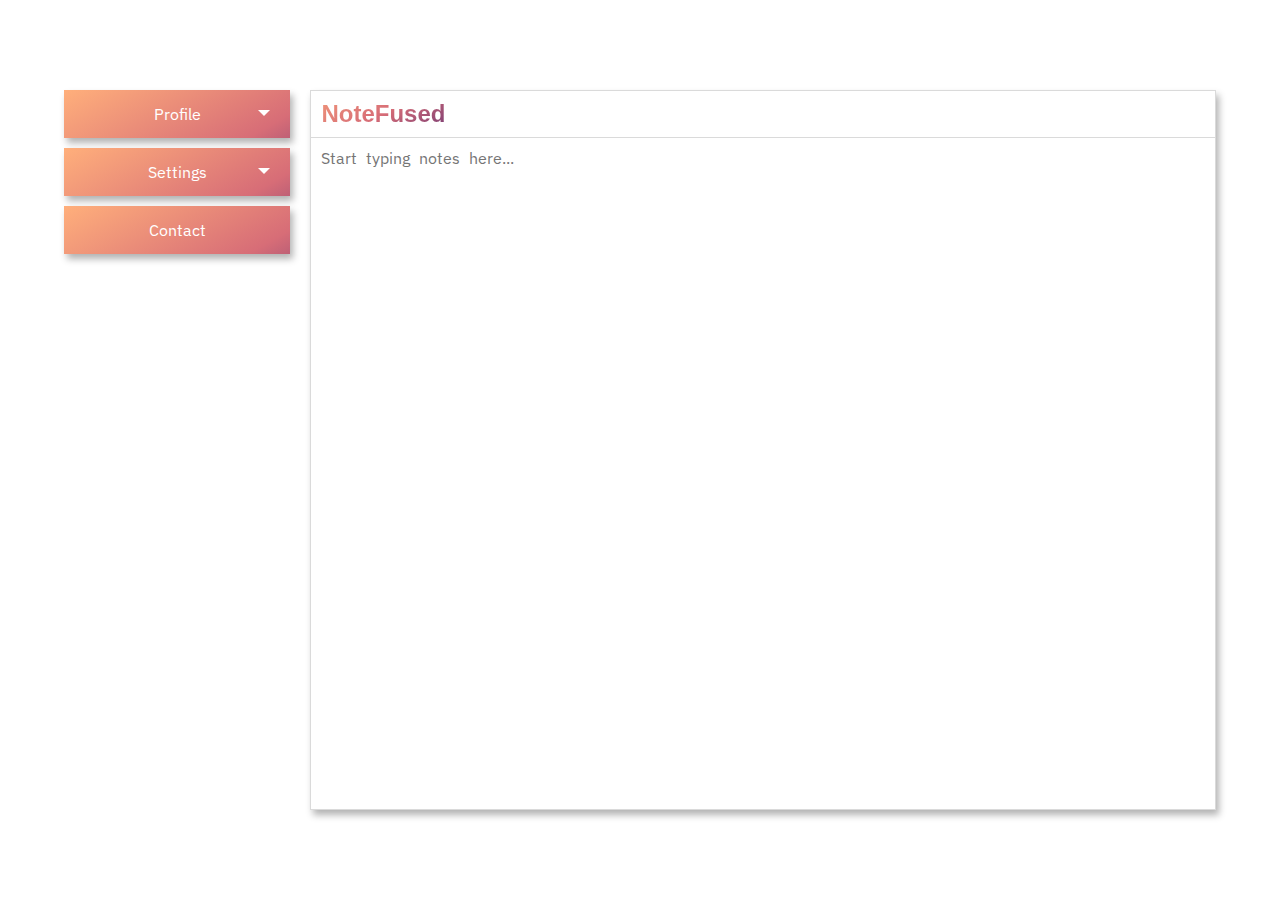
<file: index.html>
<!DOCTYPE html>
<html lang="en">

<head>
    <meta charset="UTF-8">
    <meta name="viewport" content="width=device-width, initial-scale=1.0">
    <title>NoteFused</title>
    <link rel="stylesheet" href="https://use.fontawesome.com/releases/v5.0.7/css/all.css">
    <link rel="stylesheet" href="styles/main.css">
    <link rel="stylesheet" href="styles/side2.css">
    <link rel="stylesheet" href="styles/login.css">
    <link rel="stylesheet" href="styles/form.css">

    <script src="https://cdnjs.cloudflare.com/ajax/libs/jquery/3.4.1/jquery.min.js"></script>


</head>

<body>
    <div class="container">
        <div class="sidebar">
            <ul class="top">
                <li>
                    <button class="parentButton" onclick="showChild(this)" id="p1">Profile</button>
                    <ul class="drp" id="drp1">
                        <li><button class="childButton" onclick="openForm()">Login</button></li>
                        <li><button class="childButton" onclick="goToReg()">Register</button></li>

                    </ul>
                </li>
                <li>
                    <button class="parentButton" onclick="showChild(this)" id="p2">Settings</button>
                    <div class="drp" id="drp2">
                        <input type="button" value="Log In" class="childButton">
                    </div>
                </li>
                <li>
                    <a href="contact.html"><button class="last-parent" onclick="showChild(this)"
                            id="p3">Contact</button></a>
                    <!-- <div class="drp" id="drp3">
                        <input type="button" value="Log In" class="childButton">

                    </div> -->

                </li>
            </ul>
        </div>
        <div class="editor">
            <div class="bar">
                <div class="title">
                    <a href="index.html">NoteFused</a>
                </div>
                <div class="btns">
                    <button onclick="openForm()" id="ham">&#9776</button>
                </div>
            </div>
            <div class="notepad">
                <textarea name="" id="pad" spellcheck="false" placeholder="Start typing notes here..."></textarea>
            </div>

        </div>
    </div>
    <div id="disableDiv">


    </div>
    <div class="loginform" id="loginForm">
        <button id="close" onclick="closeForm()">x</button>
        <form action="" id="">
            <h1 class="form-heading">Login</h1>
            <div class="input-sec">
                <input type="text" name="" id="unamebox">
                <span data-placeholder="username"></span>
            </div>
            <div class="input-sec">
                <input type="password" name="" id="passbox">
                <span data-placeholder="password"></span>
            </div>
            <div class="button-holder">
                <input type="submit" value="Login" class="subBtn">
            </div>
            <div class="bottomText">
                Don't have an account? <a href="reg.html">Register Now</a>
            </div>

        </form>
    </div>
    <script>

        function hideChild() {
            document.getElementById("drp1").display = "none";

        }
        function openForm() {
            document.getElementById("disableDiv").style.display = "block";
            document.getElementById("loginForm").style.display = "block";
        }

        function closeForm() {
            document.getElementById("unamebox").value = "";
            document.getElementById("passbox").value = "";
            $(".input-sec input").removeClass('focus');
            document.getElementById("disableDiv").style.display = "none";
            document.getElementById("loginForm").style.display = "none";
        }

        function goToReg() {
            window.location.href = "reg.html";
        }
        function showChild(ele) {
            var id = ele.id;
            if (id == "p1") {
                document.getElementById("drp1").style.display = "block";
                document.getElementById("drp1").focus();
                document.getElementById("drp2").style.display = "none";
                document.getElementById("drp3").style.display = "none";
            }
            if (id == "p2") {
                document.getElementById("drp2").style.display = "block";
                document.getElementById("drp2").focus();
                document.getElementById("drp1").style.display = "none";
                document.getElementById("drp3").style.display = "none";
            }
            if (id == "p3") {
                document.getElementById("drp3").style.display = "block";
                document.getElementById("drp3").focus();
                document.getElementById("drp1").style.display = "none";
                document.getElementById("drp2").style.display = "none";
            }

        }


        $(".input-sec input").on("focus", function () {
            $(this).addClass("focus");
        });
        $(".input-sec input").on("blur", function () {
            if ($(this).val() == "") {
                $(this).removeClass('focus');
            }
        });


    </script>
</body>

</html>
</file>
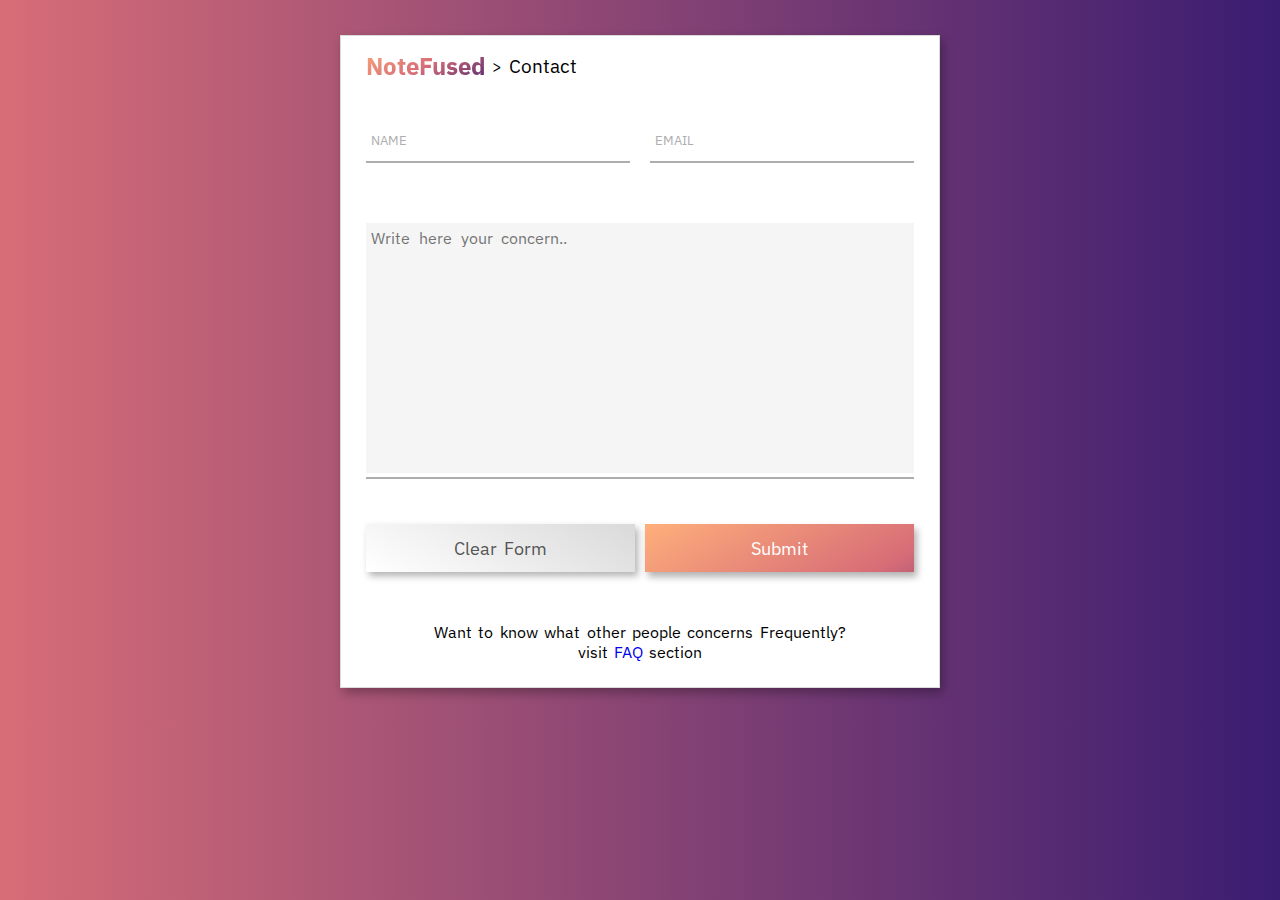
<file: contact.html>
<!DOCTYPE html>
<html lang="en">

<head>
    <meta charset="UTF-8">
    <meta name="viewport" content="width=device-width, initial-scale=1.0">
    <title>Contact | NoteFused</title>
    <link rel="stylesheet" href="styles/form.css">
    <link rel="stylesheet" href="styles/contact.css">
    <script src="https://cdnjs.cloudflare.com/ajax/libs/jquery/3.4.1/jquery.min.js"></script>

</head>

<body>
    <div class="form-wrap">

        <form action="">
            <div class="headingz">
                <div class="title">
                    <a href="index.html">NoteFused</a>
                </div>
                <div><span>&nbsp>&nbsp</span></div>
                <div>
                    Contact
                </div>
            </div>
            <div class="user-info">
                <!-- <div class="lol">sncvsmd</div> -->
                <div class="input-sec">
                    <input type="text" name="" id="namebox">
                    <span data-placeholder="name"></span>
                </div>
                <div class="input-sec">
                    <input type="text" name="" id="emailbox">
                    <span data-placeholder="email"></span>
                </div>
            </div>

            <div class="pad">
                <textarea name="" id="" placeholder="Write here your concern.."></textarea>
                <span></span>
            </div>
            <div class="button-holder">
                <input type="reset" value="Clear Form" class="resBtn" id="resetButton" onclick="resetForm()">
                <div class="gap"></div>
                <input type="submit" value="Submit" class="subBtn">
            </div>

            <div class="bottomText">
                Want to know what other people concerns Frequently?
                <br>
                visit <a href="#">FAQ</a> section
            </div>

            <script>
                function resetForm() {
                    $(".input-sec input").removeClass('focus');
                }
                $(".input-sec input").on("focus", function () {
                    $(this).addClass("focus");
                });
                $(".pad textarea").on("focus", function () {
                    $(this).addClass("focus");
                    $(".pad").css({ 'border-bottom': 'none' });
                });

                $(".input-sec input").on("blur", function () {
                    if ($(this).val() == "") {
                        $(this).removeClass('focus');
                    }
                });
                $(".pad textarea").on("blur", function () {
                    if ($(this).val() == "") {
                        $(this).removeClass('focus');
                        $(".pad").css({ 'border-bottom': '2px solid #adadad' });
                    }
                });

            </script>

        </form>
    </div>
</body>

</html>
</file>
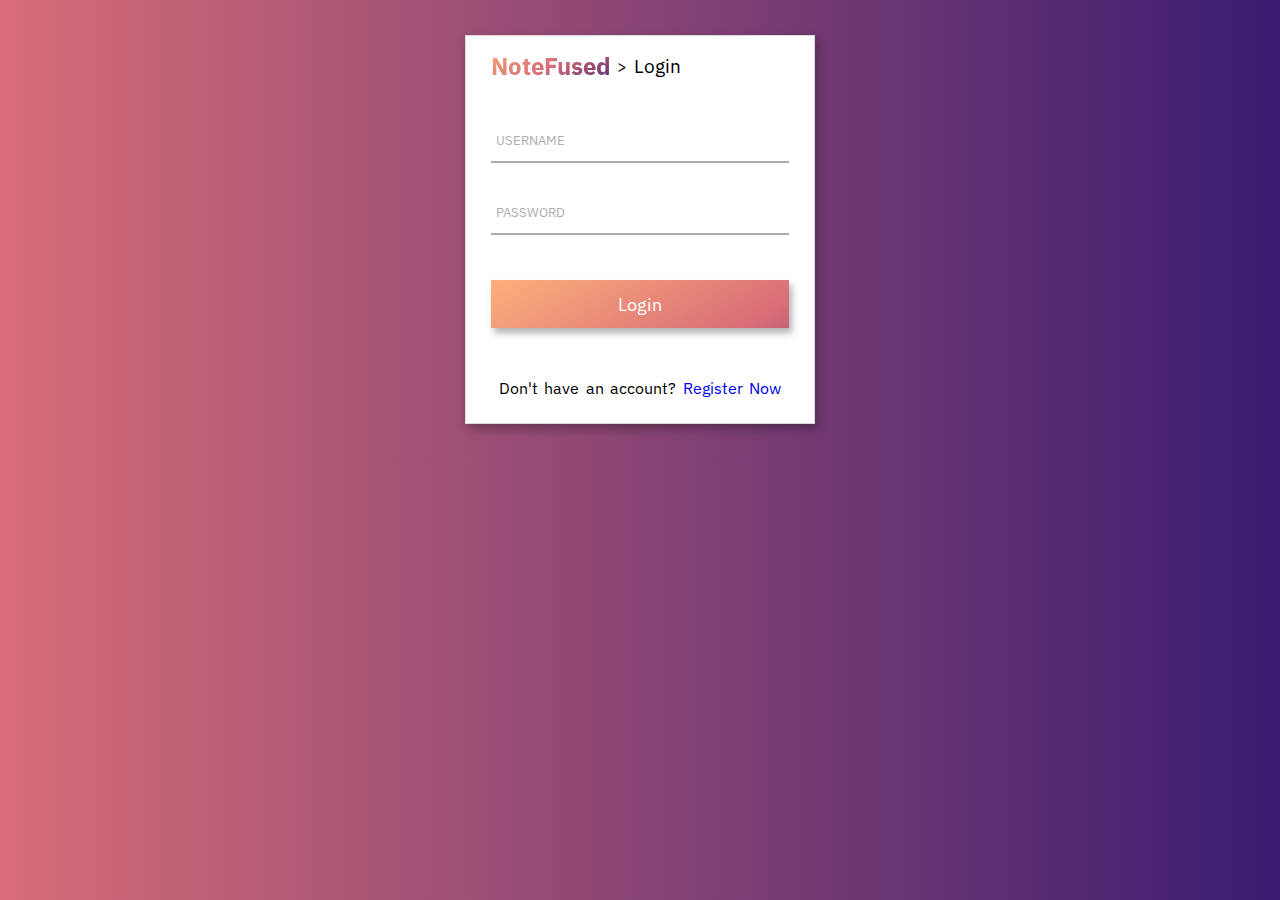
<file: login.html>
<!DOCTYPE html>
<html lang="en">

<head>
    <meta charset="UTF-8">
    <meta name="viewport" content="width=device-width, initial-scale=1.0">
    <title>Login | NoteFused</title>
    <link rel="stylesheet" href="styles/loginpage.css">
    <link rel="stylesheet" href="styles/form.css">
    <script src="https://cdnjs.cloudflare.com/ajax/libs/jquery/3.4.1/jquery.min.js"></script>

</head>

<body>

    </div>
    <div class="form-wrap" id="loginForm">
        <form action="" id="">
            <div class="wrap">
                <div class="headingz">
                    <div class="title">
                        <a href="index.html">NoteFused</a>
                    </div>
                    <div><span>&nbsp>&nbsp</span></div>
                    <div>
                        Login
                    </div>
                </div>
            </div>
            <div class="input-sec">
                <input type="text" name="" id="unamebox">
                <span data-placeholder="username"></span>
            </div>
            <div class="input-sec">
                <input type="password" name="" id="passbox">
                <span data-placeholder="password"></span>
            </div>
            <div class="button-holder">
                <input type="submit" value="Login" class="subBtn">
            </div>
            <div class="bottomText">
                Don't have an account? <a href="reg.html">Register Now</a>
            </div>

        </form>
    </div>

    <script>
        function resetForm() {
            $(".input-sec input").removeClass('focus');
        }
        $(".input-sec input").on("focus", function () {
            $(this).addClass("focus");
        });
        $(".input-sec input").on("blur", function () {
            if ($(this).val() == "") {
                $(this).removeClass('focus');
            }
        });
    </script>
</body>

</html>
</file>
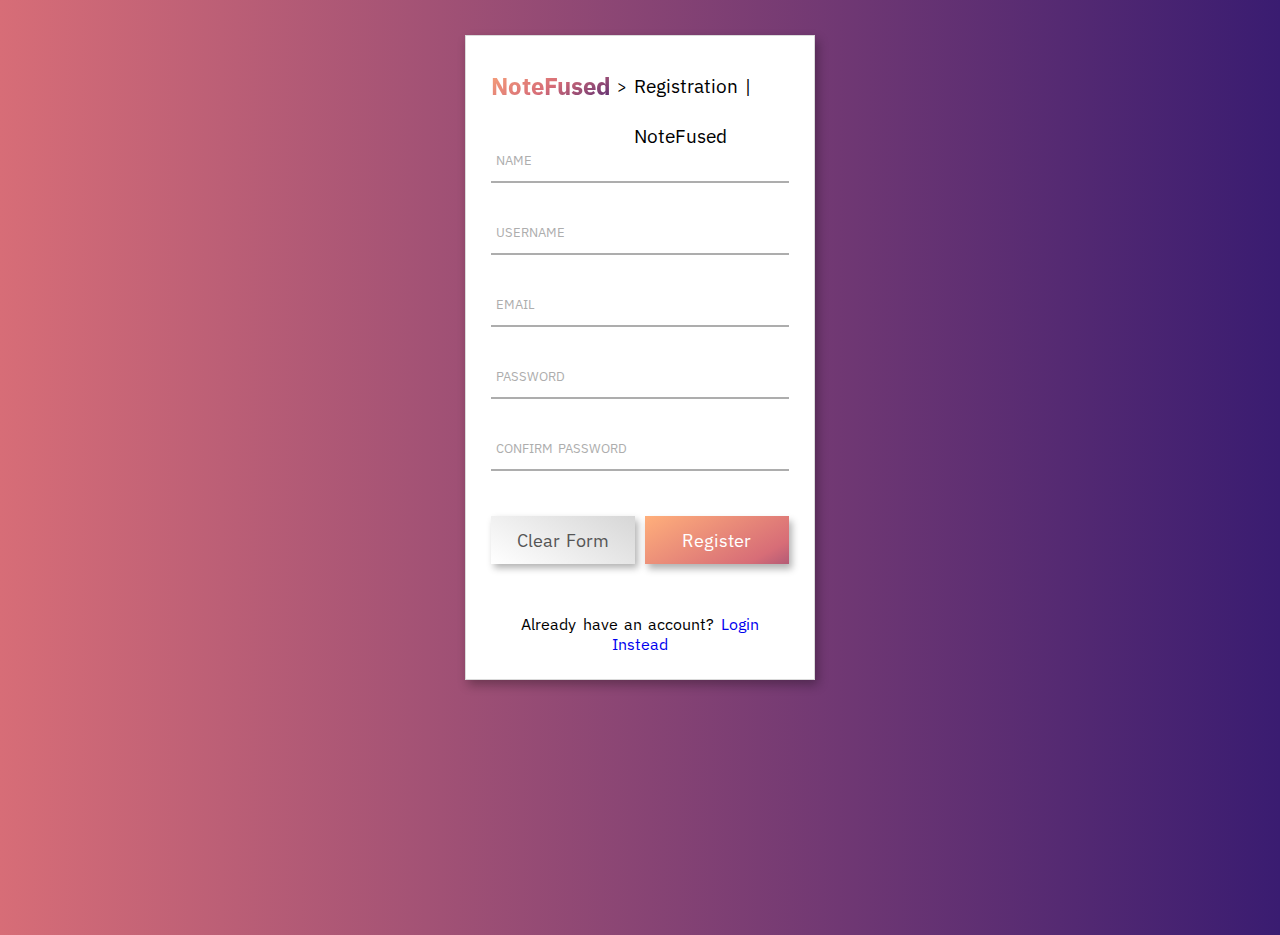
<file: reg.html>
<!DOCTYPE html>
<html lang="en">

<head>
    <meta charset="UTF-8">
    <meta name="viewport" content="width=device-width, initial-scale=1.0">
    <title>Registration | NoteFused</title>
    <link rel="stylesheet" href="styles/reg.css">
    <!-- <link rel="stylesheet" href="login.css"> -->
    <link rel="stylesheet" href="styles/form.css">
    <script src="https://cdnjs.cloudflare.com/ajax/libs/jquery/3.4.1/jquery.min.js"></script>

</head>

<body>
    <div class="blur-back">

    </div>
    <div class="form-wrap">
        <form action="">
            <div class="headingz">
                <div class="title">
                    <a href="index.html">NoteFused</a>
                </div>
                <div><span>&nbsp>&nbsp</span></div>
                <div>
                    Registration | NoteFused
                </div>
            </div>


            <div class="input-sec">
                <input type="text" name="" id="namebox">
                <span data-placeholder="name"></span>
            </div>
            <div class="input-sec">
                <input type="text" name="" id="unamebox">
                <span data-placeholder="username"></span>
            </div>
            <div class="input-sec">
                <input type="text" name="" id="emailbox">
                <span data-placeholder="email"></span>
            </div>
            <div class="input-sec">
                <input type="password" name="" id="passbox">
                <span data-placeholder="password"></span>
            </div>
            <div class="input-sec">
                <input type="password" name="" id="cpassbox">
                <span data-placeholder="confirm password"></span>
            </div>
            <div class="button-holder">
                <input type="reset" value="Clear Form" class="resBtn" id="resetButton" onclick="resetForm()">
                <div class="gap"></div>
                <input type="submit" value="Register" class="subBtn">
            </div>
            <div class="bottomText">
                Already have an account? <a href="login.html">Login Instead</a>
            </div>


        </form>
    </div>

    <script>
        function resetForm() {
            $(".input-sec input").removeClass('focus');
        }
        $(".input-sec input").on("focus", function () {
            $(this).addClass("focus");
        });
        $(".input-sec input").on("blur", function () {
            if ($(this).val() == "") {
                $(this).removeClass('focus');
            }
        });
    </script>
</body>

</html>
</file>
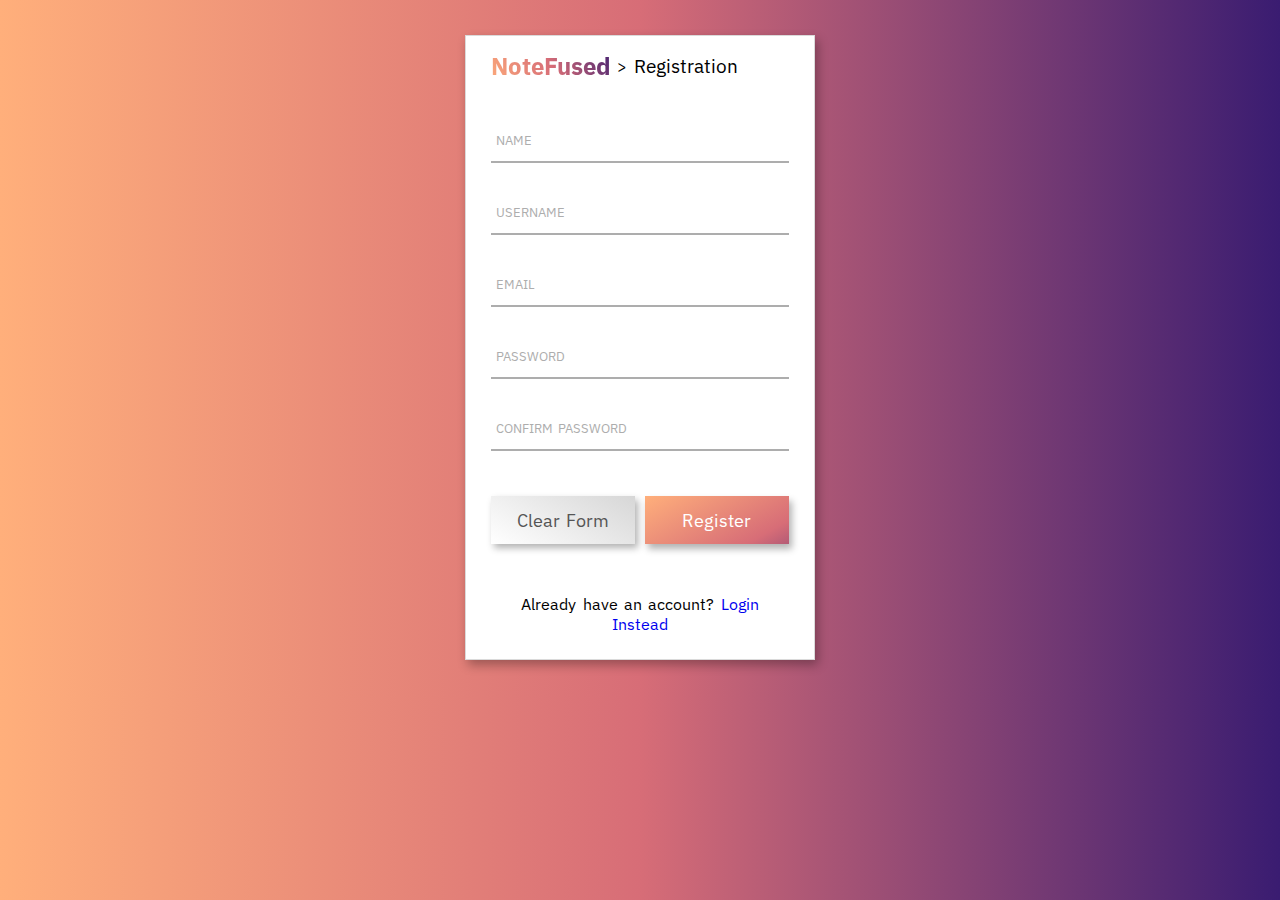
<file: images/reg.html>
<!DOCTYPE html>
<html lang="en">

<head>
    <meta charset="UTF-8">
    <meta name="viewport" content="width=device-width, initial-scale=1.0">
    <title>Registration | NoteFused</title>
    <link rel="stylesheet" href="styles/reg.css">
    <!-- <link rel="stylesheet" href="login.css"> -->
    <link rel="stylesheet" href="styles/form.css">
    <script src="https://cdnjs.cloudflare.com/ajax/libs/jquery/3.4.1/jquery.min.js"></script>

</head>

<body>
    <div class="blur-back">

    </div>
    <div class="form-wrap">
        <form action="">
            <div class="headingz">
                <div class="title">
                    <a href="index.html">NoteFused</a>
                </div>
                <div><span>&nbsp>&nbsp</span></div>
                <div>
                    Registration
                </div>
            </div>


            <div class="input-sec">
                <input type="text" name="" id="namebox">
                <span data-placeholder="name"></span>
            </div>
            <div class="input-sec">
                <input type="text" name="" id="unamebox">
                <span data-placeholder="username"></span>
            </div>
            <div class="input-sec">
                <input type="text" name="" id="emailbox">
                <span data-placeholder="email"></span>
            </div>
            <div class="input-sec">
                <input type="password" name="" id="passbox">
                <span data-placeholder="password"></span>
            </div>
            <div class="input-sec">
                <input type="password" name="" id="cpassbox">
                <span data-placeholder="confirm password"></span>
            </div>
            <div class="button-holder">
                <input type="reset" value="Clear Form" class="resBtn" id="resetButton" onclick="resetForm()">
                <div class="gap"></div>
                <input type="submit" value="Register" class="subBtn">
            </div>
            <div class="bottomText">
                Already have an account? <a href="login.html">Login Instead</a>
            </div>


        </form>
    </div>

    <script>
        function resetForm() {
            $(".input-sec input").removeClass('focus');
        }
        $(".input-sec input").on("focus", function () {
            $(this).addClass("focus");
        });
        $(".input-sec input").on("blur", function () {
            if ($(this).val() == "") {
                $(this).removeClass('focus');
            }
        });
    </script>
</body>

</html>
</file>
<file: styles/main.css>
@import url('https://fonts.googleapis.com/css?family=IBM+Plex+Sans&display=swap');
*{
    margin: 0;
    padding: 0;
    box-sizing: border-box;
    text-decoration: none;
    font-family: "IBM Plex Sans";
}
html
{
   -ms-overflow-style: -ms-autohiding-scrollbar; /*to hide scrollbar in IE*/
   /* overflow: hidden; */
}





.container{
    display: flex;
    position: absolute;
    width: 90%;
    height: 80vh;
    background-color: white;
    top: 50%;
    left: 50%;
    transform: translate(-50%,-50%);
    z-index: -1;
}
.sidebar{
    width: 20%;
    margin-right: 20px;
    height: 80vh;
    display: inline-block;
}



.editor{
    display: inline-block;
    /* position: absolute; */
    width: 80%;
    height: 80vh;
    background-color: white;
    /* top: 50%;
    left: 50%; */
    /* transform: translate(-50%,-50%); */
    box-shadow: 3px 5px 7px rgba(0,0,0,0.30);
}

.bar{
    width: 100%;
    height: 48px;
    border: 1px solid rgb(218, 218, 218);

    /* display: flex; */
}

.title, .btns{
    position: relative;
    top:50%;
    transform: translateY(-50%);
    user-select: none;

}

/* .btn a{
    text-align: center;
    display: inline-block;
    margin: 2px;
    background: -webkit-linear-gradient(120deg,#3a1c71 , #d76d77 , #ffaf7b);
    height: 32px;
    width: 32px;
    border-radius: 50%;
    color:white;
} */
.btns a{
    margin-right:10px ;
}
.title{
    display: inline-block;
    margin-left: 10px;
    
}
.title a{
    display: inline-block;
    color: #d76d77; /*if gradient fails*/
    font-size: 1.5em;
    font-weight: 900;
    font-family: sans-serif;
    background: -webkit-linear-gradient(120deg,#3a1c71 , #d76d77 , #ffaf7b); /*this and bottom few lines are for gradient text*/
    -webkit-background-clip: text;
    background-clip: text;
    -webkit-text-fill-color: transparent;
    background-position: center;
    background-size: 200%;
    
}
.title:hover{
    background-position: right;
}
.btns{
    float: right;
    display: flex;
    padding-right: 5px;
}

#ham
{
    /* background: url("../images/ham.svg"); */
    /*to access image from sibling subfolder*/
    background: none;
    width: 32px;
    height: 32px;
    line-height: 32px;
    outline: none;
    border: none;
    font-size: 1.5em;
    background: -webkit-linear-gradient(120deg,#3a1c71 , #d76d77 , #ffaf7b); /*this and bottom few lines are for gradient text*/
    -webkit-background-clip: text;
    background-clip: text;
    -webkit-text-fill-color: transparent;
    
}
/* #ham svg
{
    fill: #d76d77;
} */
#ham:focus
{
    outline: none;    
}

textarea{
    width: 100%;
    height: calc(80vh - 48px);
    outline: none;
    resize: none;
    border: none;
    background-color: rgb(255, 255, 255);
    padding: 10px;
    border: 1px solid  rgb(218, 218, 218);
    border-top: none;
    font-size: 1em;
/*     font-weight: 300;
 */    font-family: "IBM Plex Sans";
    word-spacing: 0.3em;
    
}

@media only screen and (max-width:800px)
{
    .sidebar{
        display: none;
    }
    .editor{
        width: 100%;
    }
}

@media only screen and (min-width:800px)
{
    .btns{
        display: none;
    }
}
</file>
<file: styles/side2.css>
.top li
{
    list-style: none;
    margin:0px;
    margin-bottom: 10px;

}

.drp
{
    display: none;
    transition: 0.3s;
}


.parentButton, .last-parent
{
    width: 100%;
    height: 48px;
    text-align: center;
    line-height: 48px;
    color:white;
    background: -webkit-linear-gradient(120deg,#3a1c71 , #d76d77 , #ffaf7b);
    background: -ms-linear-gradient(120deg,#3a1c71 , #d76d77 , #ffaf7b);
    background-position: left;
    background-size: 200%;
    transition: all 0.7s ease;
    overflow: hidden;
    border: none;
    box-shadow: 3px 5px 7px rgba(0,0,0,0.30);
    font-size: 1em;
    position: relative;
    outline: none;
}
.last-parent
{
    cursor: pointer;
}
.parentButton::after
{
    content: "";
    position: absolute;
    top: 20px;
    right: 20px;
    border: 6px solid;
    border-color: #ffffff transparent transparent transparent;
    pointer-events: none;
}
.parentButton:hover, .last-parent:hover
{
    background-position: right;
}





.parentButton:focus
{
    box-shadow: 0px 0px 7px rgba(0,0,0,0.30);
    background-position: center;
}

.parentButton:focus+.drp
{
    /* display: block; */
}

.childButton
{
    width: 100%;
    height: 40px;
    text-align: center;
    line-height: 40px;
    color: #575757;
    background-size: 200%;
    transition: all 0.7s ease;
    overflow: hidden;
    border: none;
/*     box-shadow: 2px 2px 2px rgba(0,0,0,0.10);*/ 
    background: -webkit-linear-gradient(120deg, #bdbdbd,#ffffff);
    background: -ms-linear-gradient(120deg,#bdbdbd,#ffffff);
   
    background-position: left;
    background-size: 200%;
    transition: 0.2s ease-in-out;
    font-size: 0.9em;
    outline: none;

}
.childButton:hover
{
    /* background-position: center; */
    color: #d76d77;
    font-size: 1em;
    font-weight: 700;


}
.childButton:focus, .parentButton:focus
{
    outline: none;
}

.top li input[type="button"]:focus
{
    outline: none;
}

.drp li{
    margin: 0;
    /* box-shadow: 2px 2px 2px rgba(0,0,0,0.10); */
}
</file>
<file: styles/login.css>
html
{
   -ms-overflow-style: -ms-autohiding-scrollbar
}
#disableDiv {
    position: fixed;
    padding: 0;
    margin: 0;
    top: 0;
    left: 0;
    width: 100%;
    height: 100%;
    opacity: 0.7;
    background-color: black;
    z-index: 1;
    display: none;
    
  }

.loginform
{
    padding: 25px;
    padding-top: 5px;
    position: absolute;
    display: none ;
    /* max-height: 400px; */
    max-width: 350px;
    min-width: 350px;
    /* min-height: 500px; */
    background-color: white;
    top: 50%;
    left: 50%;
    transform: translate(-50%,-50%);
    z-index: 3;
    box-shadow: 0px 0px 5px rgba(0,0,0,0.20);
    border-radius: 0px;

}
#close
{
    position: relative;
    top: -5px;
    left:306px;
    background: none;
    border: none;
    outline: none;
    font-size: 20px;
}
</file>
<file: styles/form.css>
@import url('https://fonts.googleapis.com/css?family=IBM+Plex+Sans&display=swap');

*
{
    font-family: "IBM Plex Sans";
    word-spacing: 0.15em;
}
.headingz
{
    display: flex;
    width: 100%;
    background-color: rgb(255, 255, 255);
    vertical-align: middle;
    height: 50px;
    
}
.headingz > div{
    line-height: 50px;
}
.headingz > div:first-child
{
    /* width: 50%;
    text-align: right; */
    background: -webkit-linear-gradient(120deg,#3a1c71 , #d76d77 , #ffaf7b);
    /*background: -ms-linear-gradient(120deg,#3a1c71 , #d76d77 , #ffaf7b);*/
    -webkit-background-clip: text;
    background-clip: text;
    -webkit-text-fill-color: transparent;
    font-size: 1.5em;
    font-weight: 900;
}
.headingz> div:last-child
{
    font-size: 1.2em;
}
.form-heading
{
    text-align: center;
    margin-bottom:45px;
    background: -webkit-linear-gradient(120deg,#3a1c71 , #d76d77 , #ffaf7b);
    -webkit-background-clip: text;
    background-clip: text;
    -webkit-text-fill-color: transparent;
}
.input-sec
{
    border-bottom:  2px solid #adadad;
    position: relative;
    margin: 30px 0;
}
.input-sec input
{
    font-size: 16px;
    color:#333;
    border: none;
    width: 100%;
    outline: none;
    padding: 0 5px;
    height: 40px;
    background: none;
}
.input-sec span::before
{
    content: attr(data-placeholder);
    position: absolute;
    left:5px;
    top: 10px;
    /* color:#adadad; */
    color: #adadad;
    z-index: -1;
    transition: 0.3s;
    text-transform: uppercase;
    font-size: smaller;
}
.input-sec span::after
{
    content: '';
    position: absolute;
    width: 0%;
    height: 3px;
    left:0px;
    top: 39.5px;
    background: -webkit-linear-gradient(120deg,#3a1c71 , #d76d77 , #ffaf7b);
    background: -ms-linear-gradient(120deg,#3a1c71 , #d76d77 , #ffaf7b);
    z-index: 2;
    transition: 0.3s;
}
.input-sec input:focus + span::before
{
    top:-15px;
}

.input-sec input:focus + span::after
{
    width: 100%;
}

.focus + span::before
{
    top:-15px;
}

.focus + span::after
{
    width: 100%;
}
.button-holder
{
    margin-top: 45px;
    display: flex;
    
}
.gap
{
    display: block;
    width: 20px;

}

.resBtn
{
    width: 100%;
    height: 48px;
    border:none;
    outline: none;
    background: -webkit-linear-gradient(-120deg, #bdbdbd,#ffffff);
    background: -ms-linear-gradient(-120deg,#bdbdbd,#ffffff);
    background-size: 200%;
    background-position: left;
    transition: 0.5s;
    color: #555;
    font-size: 18px;
    /* margin: 5px; */
    margin-bottom: 10px;
    cursor: pointer;
    box-shadow: 3px 4px 7px rgba(0,0,0,0.30);
    /* border: 1px solid #ddd; */
}
.subBtn
{
    width: 100%;
    height: 48px;
    border:none;
    outline: none;
    background:-webkit-linear-gradient(120deg,#3a1c71 , #d76d77 , #ffaf7b);
    background: -ms-linear-gradient(120deg,#3a1c71 , #d76d77 , #ffaf7b);
    background-size: 200%;
    background-position: left;
    transition: 0.5s;
    color: #fff;
    font-size: 18px;
    /* margin: 5px; */
    margin-bottom: 50px;
    cursor: pointer;
    box-shadow: 3px 5px 7px rgba(0,0,0,0.30);
}
.subBtn:hover
{
    background-position: right;
}
.resBtn:hover
{
    background-position: right;
    /* color: #d76d77; */
}

.bottomText
{
    text-align: center;
}
</file>
<file: styles/contact.css>
*
{
    margin: 0;
    padding: 0;
    text-decoration: none;
    box-sizing: border-box;
    font-family: "IBM Plex Sans";
}


body
{
    background: -webkit-linear-gradient(-90deg, #3a1c71, #d76d77);
    background: linear-gradient(-90deg, #3a1c71, #d76d77);
    /* transform: rotate(120deg); */
    background-size: 100% 100%;
    /* background-repeat: no-repeat;
    background-position: center; */
    z-index: -5;
    height: 100%;    
}

html
{
   -ms-overflow-style: -ms-autohiding-scrollbar
}

.form-wrap
{
    padding: 25px;
    margin:35px auto;
    padding-top: 5px;

    width: 350px;
    /* height: 800px; */
    background-color: white;
    position: static;
    transform: translate(0%,0%);
    z-index: 5;
    box-shadow: 3px 5px 10px rgba(0,0,0,0.30);
    border: 1px solid rgb(218, 218, 218);
}
textarea{
    width: 100%;
    height: 250px;
    outline: none;
    resize: none;
    background-color: rgb(245, 245, 245);
    padding: 5px;
    font-size: 1em;
    font-family: "IBM Plex Sans";
    word-spacing: 0.3em;
    border: none;
    z-index: -1;
}




/* .pad
{
    width: 100%;
    height: 200px;
    background: -webkit-linear-gradient(-90deg, #3a1c71, #d76d77);
    background: linear-gradient(-90deg, #3a1c71, #d76d77);
    padding-bottom: 0px;
    transition: 0.5s;
}
 */


.pad
{
    border-bottom:  2px solid #adadad;
    position: relative;
    margin: 30px 0;
    transition: 0.3s;
}
.pad span::after
{
    content: '';
    position: absolute;
    width: 0%;
    height: 3px;
    top: 252px;
    left:0px;
    background: -webkit-linear-gradient(120deg,#3a1c71 , #d76d77 , #ffaf7b);
    background: -ms-linear-gradient(120deg,#3a1c71 , #d76d77 , #ffaf7b);
    z-index: 5;
    transition: 0.3s;
}

.pad textarea:focus + span::after
{
    width: 100%;
}

.focus + span::after
{
    width: 100%;
}

@media only screen and (min-width:620px)
{
    .user-info
    {
        display: flex;
        width: 100%;
    }

    .user-info div
    {
        width: calc(50%);
    }
    .user-info > div:first-child 
    {
        margin-right: 10px;
    }
    .user-info > div:last-child 
    {
        margin-left: 10px;
    }
    .form-wrap
    {
        width: 600px;
    }
}
</file>
<file: styles/loginpage.css>
*
{
    margin: 0;
    padding: 0;
    text-decoration: none;
    box-sizing: border-box;
    font-family: "IBM Plex Sans";
}

 html
 {
    -ms-overflow-style: -ms-autohiding-scrollbar;
    /* overflow: hidden; */
 }

body
{
    background: -webkit-linear-gradient(-90deg, #3a1c71, #d76d77);
    background: linear-gradient(-90deg, #3a1c71, #d76d77);
    /* transform: rotate(120deg); */
    background-size: 100% 100%;
    /* background-repeat: no-repeat;
    background-position: center; */
    z-index: -5;
    height: 100%;
    
}


.form-wrap
{
    padding: 25px;
    padding-top: 5px;
    margin:35px auto;
    width: 350px;
    /* height: 800px; */
    background-color: white;
    position: static;
    transform: translate(0%,0%);
    z-index: 5;
    box-shadow: 3px 5px 10px rgba(0,0,0,0.30);
    border: 1px solid rgb(218, 218, 218);

}
</file>
<file: styles/reg.css>
*
{
    margin: 0;
    padding: 0;
    text-decoration: none;
    box-sizing: border-box;
    font-family: "IBM Plex Sans";
}

 html
 {
    -ms-overflow-style: -ms-autohiding-scrollbar;
    /* overflow: hidden; */
 }

body
{
    background: -webkit-linear-gradient(-90deg, #3a1c71, #d76d77);
    background: linear-gradient(-90deg, #3a1c71, #d76d77);
    /* transform: rotate(120deg); */
    background-size: 100% 100%;
    /* background-repeat: no-repeat;
    background-position: center; */
    z-index: -5;
    height: 100vh;

}

.form-wrap
{
    padding: 25px;
    margin:35px auto;
    width: 350px;
    /* height: 800px; */
    background-color: white;
    position: static;
    transform: translate(0%,0%);
    z-index: 5;
    box-shadow: 3px 5px 10px rgba(0,0,0,0.30);
    border: 1px solid rgb(218, 218, 218);


}

@media only screen and (max-height:800px)
{
    .form-wrap
    {
        /* position: static; */
        padding: 25px;
        width: 350px;
        background-color: white;
        position: static;
        margin: 20px auto;
        transform: translate(0%,0%);
    }
  
}
</file>
<file: images/styles/reg.css>
*
{
    margin: 0;
    padding: 0;
    text-decoration: none;
    box-sizing: border-box;
    font-family: "IBM Plex Sans";
}

 html
 {
    -ms-overflow-style: -ms-autohiding-scrollbar;
    /* overflow: hidden; */
 }

body
{
    /* background: -webkit-linear-gradient(-90deg, #3a1c71, #d76d77, #ffffff); */
    background: -webkit-linear-gradient(90deg,#3a1c71 , #d76d77 , #ffaf7b);
    background: linear-gradient(-90deg,#3a1c71 , #d76d77 , #ffaf7b);
    /* background: linear-gradient(90deg, /* mantle  #24c6dc,#514a9d);
    background: linear-gradient(90deg, /* sexy blue  #2193b0,#6dd5ed); */


    /* transform: rotate(120deg); */
    background-size: 100%;
    /* background-repeat: no-repeat;*/
    /* background-position: right; */
    z-index: -5;
    height: 100%;
    
}


.form-wrap
{
    padding: 25px;
    padding-top: 5px;
    margin:35px auto;
    width: 350px;
    /* height: 800px; */
    background-color: white;
    position: static;
    transform: translate(0%,0%);
    z-index: 5;
    box-shadow: 3px 5px 10px rgba(0,0,0,0.30);
    border: 1px solid rgb(218, 218, 218);


}

@media only screen and (max-height:800px)
{
    .form-wrap
    {
        /* position: static; */
        padding: 25px;
        width: 350px;
        background-color: white;
        position: static;
        margin: 20px auto;
        transform: translate(0%,0%);
    }
  
}
</file>
<file: images/styles/form.css>
@import url('https://fonts.googleapis.com/css?family=IBM+Plex+Sans&display=swap');

*
{
    font-family: "IBM Plex Sans";
    word-spacing: 0.15em;
}
.headingz
{
    display: flex;
    width: 100%;
    background-color: rgb(255, 255, 255);
    vertical-align: middle;
    height: 50px;
    
}
.headingz > div{
    line-height: 50px;
}
.headingz > div:first-child
{
    /* width: 50%;
    text-align: right; */
    background: -webkit-linear-gradient(120deg,#3a1c71 , #d76d77 , #ffaf7b);
    background: linear-gradient(-120deg,#3a1c71 , #d76d77 , #ffaf7b);

    /*background: -ms-linear-gradient(120deg,#3a1c71 , #d76d77 , #ffaf7b);*/
    -webkit-background-clip: text;
    background-clip: text;
    -webkit-text-fill-color: transparent;
    font-size: 1.5em;
    font-weight: 900;
}
.headingz> div:last-child
{
    font-size: 1.2em;
}
.form-heading
{
    text-align: center;
    margin-bottom:45px;
    background: -webkit-linear-gradient(120deg,#3a1c71 , #d76d77 , #ffaf7b);

    -webkit-background-clip: text;
    background-clip: text;
    -webkit-text-fill-color: transparent;
}
.input-sec
{
    border-bottom:  2px solid #adadad;
    position: relative;
    margin: 30px 0;
}
.input-sec input
{
    font-size: 16px;
    color:#333;
    border: none;
    width: 100%;
    outline: none;
    padding: 0 5px;
    height: 40px;
    background: none;
}
.input-sec span::before
{
    content: attr(data-placeholder);
    position: absolute;
    left:5px;
    top: 10px;
    /* color:#adadad; */
    color: #adadad;
    z-index: -1;
    transition: 0.3s;
    text-transform: uppercase;
    font-size: smaller;
}
.input-sec span::after
{
    content: '';
    position: absolute;
    width: 0%;
    height: 3px;
    left:0px;
    top: 39.5px;
    background: -webkit-linear-gradient(120deg,#3a1c71 , #d76d77 , #ffaf7b);
    background: -ms-linear-gradient(120deg,#3a1c71 , #d76d77 , #ffaf7b);

    z-index: 2;
    transition: 0.3s;
}
.input-sec input:focus + span::before
{
    top:-15px;
}

.input-sec input:focus + span::after
{
    width: 100%;
}

.focus + span::before
{
    top:-15px;
}

.focus + span::after
{
    width: 100%;
}
.button-holder
{
    margin-top: 45px;
    display: flex;
    
}
.gap
{
    display: block;
    width: 20px;

}

.resBtn
{
    width: 100%;
    height: 48px;
    border:none;
    outline: none;
    background: -webkit-linear-gradient(-120deg, #bdbdbd,#ffffff);
    background: -ms-linear-gradient(-120deg,#bdbdbd,#ffffff);
    background-size: 200%;
    background-position: left;
    transition: 0.5s;
    color: #555;
    font-size: 18px;
    /* margin: 5px; */
    margin-bottom: 10px;
    cursor: pointer;
    box-shadow: 3px 4px 7px rgba(0,0,0,0.30);
    /* border: 1px solid #ddd; */
}
.subBtn
{
    width: 100%;
    height: 48px;
    border:none;
    outline: none;
    background:-webkit-linear-gradient(120deg,#3a1c71 , #d76d77 , #ffaf7b);
    background: -ms-linear-gradient(120deg,#3a1c71 , #d76d77 , #ffaf7b);

    background-size: 200%;
    background-position: left;
    transition: 0.5s;
    color: #fff;
    font-size: 18px;
    /* margin: 5px; */
    margin-bottom: 50px;
    cursor: pointer;
    box-shadow: 3px 5px 7px rgba(0,0,0,0.30);
}
.subBtn:hover
{
    background-position: right;
}
.resBtn:hover
{
    background-position: right;
    /* color: #d76d77; */
}

.bottomText
{
    text-align: center;
}
</file>
